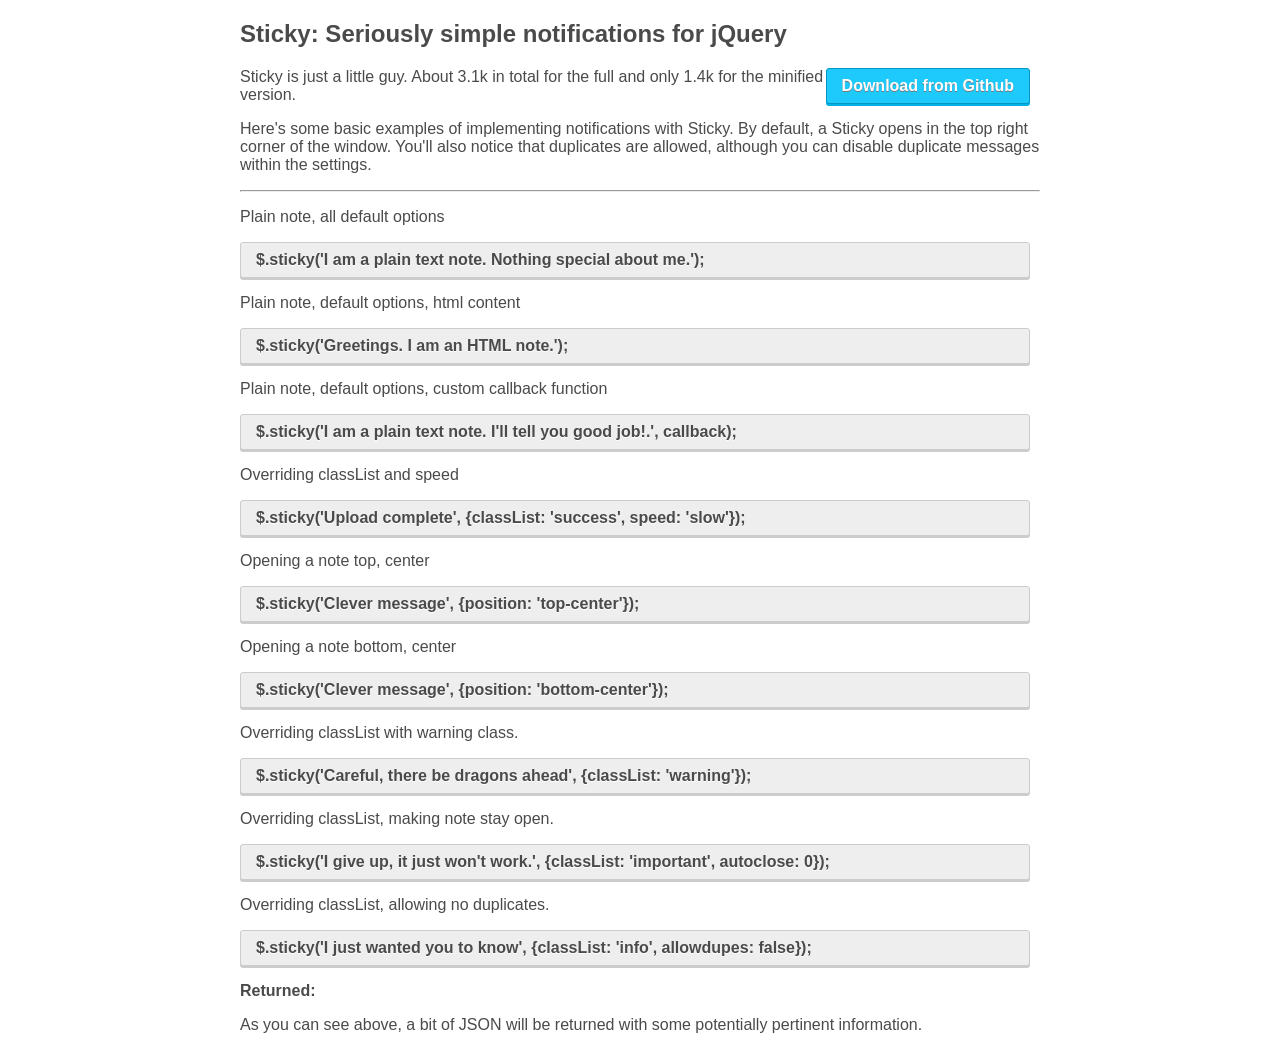
<file: app/webroot/js/lib/Sticky/index.html>
<!DOCTYPE html>
<html class="no-js" lang="en">
    <head>

        <meta charset='UTF-8'>

        <title>Sticky: Seriously simple notifications for jQuery</title>
        <!-- CSS -->
        <link href="demo.css" rel="stylesheet" type="text/css" />
        <link href="sticky.css" rel="stylesheet" type="text/css" />

        <!-- JavaScript -->
        <script type="text/javascript" src="//ajax.googleapis.com/ajax/libs/jquery/1.9.1/jquery.min.js"></script>
        <script src="sticky.min.js" type="text/javascript"></script>

    </head>
<body>
    <div>
        <h2>Sticky: Seriously simple notifications for jQuery</h2>

        <a href="https://github.com/commadelimited/Sticky" class="download" style="float: right;">Download from Github</a>

        <p>Sticky is just a little guy. About 3.1k in total for the full and only 1.4k for the minified version.</p>

        <p>Here's some basic examples of implementing notifications with Sticky. By default, a Sticky opens in the top right corner of the window. You'll also notice that duplicates are allowed, although you can disable duplicate messages within the settings.</p>

        <hr />

        <p>Plain note, all default options</p>
        <p class="tryit" id="plaintext">$.sticky('I am a plain text note. Nothing special about me.');</p>

        <p>Plain note, default options, html content</p>
        <p class="tryit" id="withhtml">$.sticky('<b>Greetings</b>. I am an HTML note.');</p>

        <p>Plain note, default options, custom callback function</p>
        <p class="tryit" id="callback">$.sticky('I am a plain text note. I'll tell you good job!.', callback);</p>

        <p>Overriding classList and speed</p>
        <p class="tryit" id="success">$.sticky('Upload complete', {classList: 'success', speed: 'slow'});</p>

        <p>Opening a note top, center</p>
        <p class="tryit" id="top-center">$.sticky('Clever message', {position: 'top-center'});</p>

        <p>Opening a note bottom, center</p>
        <p class="tryit" id="bottom-center">$.sticky('Clever message', {position: 'bottom-center'});</p>

        <p>Overriding classList with warning class.</p>
        <p class="tryit" id="warning">$.sticky('Careful, there be dragons ahead', {classList: 'warning'});</p>

        <p>Overriding classList, making note stay open.</p>
        <p class="tryit" id="important">$.sticky('I give up, it just won't work.', {classList: 'important', autoclose: 0});</p>

        <p>Overriding classList, allowing no duplicates.</p>
        <p class="tryit" id="info">$.sticky('I just wanted you to know', {classList: 'info', allowdupes: false});</p>

        <p><b>Returned: <span id="results" style="color:#eb5847;"></span></b></p>

        <p>As you can see above, a bit of JSON will be returned with some potentially pertinent information.</p>

        <style type="text/css">
            .success { background: #468847; color: #ffffff; }
            .warning { background: #f89406; color: #ffffff; }
            .important { background: #b94a48; color: #ffffff; }
            .info { background: #3a87ad; color: #ffffff; }
        </style>

        <script>
            $(function(){
                var defaults = {
                    position: 'top-right', // top-left, top-right, bottom-left, or bottom-right
                    speed: 'fast', // animations: fast, slow, or integer
                    allowdupes: true, // true or false
                    autoclose: 5000,  // delay in milliseconds. Set to 0 to remain open.
                    classList: '' // arbitrary list of classes. Suggestions: success, warning, important, or info. Defaults to ''.
                };

                function callback(r) {
                    $('#results').html(JSON.stringify(r));
                }

                $('#plaintext').click(function(){
                    $.sticky('I am a plain text note. Nothing special about me.', defaults, callback);
                });
                $('#withhtml').click(function(){
                    $.sticky('<b>Greetings</b>. I am an HTML note.')
                });
                $('#callback').click(function(){
                    $.sticky('I am a plain text note. I\'ll tell you good job!', function(){
                        alert("You did it! Great job!");
                    });
                });
                $('#success').click(function(){
                    $.sticky('Upload complete', $.extend({}, defaults, {classList: 'success', speed: 'slow'}), callback)
                });
                $('#top-center').click(function(){
                    $.sticky('Look at me ma! I\'m right in the center!', $.extend({}, defaults, {position: 'top-center'}))
                });
                $('#bottom-center').click(function(){
                    $.sticky('All the way at the bottom, but I\'m still in the center!', $.extend({}, defaults, {position: 'bottom-center'}))
                });
                $('#warning').click(function(){
                    $.sticky('Careful, there be dragons ahead', $.extend({}, defaults, {classList: 'warning'}), callback)
                });
                $('#important').click(function(){
                    $.sticky('I give up, it just won\'t work.', $.extend({}, defaults, {classList: 'important', autoclose: 0}), callback);
                });
                $('#info').click(function(){
                    $.sticky('I just wanted you to know', $.extend({}, defaults, {classList: 'info', allowdupes: false}), callback);
                });

            });
            function stickytester(note, options) {
                var o = $.extend({
                    'position': 'bottom-right', // top-left, top-right, bottom-left, or bottom-right
                    'speed' : 'fast', // animations: fast, slow, or integer
                    'allowdupes' : false, // true or false
                    'autoclose' : 0 // delay in milliseconds. Set to 0 to remain open.
                }, options);
                $.sticky(note, o, function(r) {
                    $('#results').html(JSON.stringify(r));
                });
            }
        </script>

    </div>
</body>
</html>
</file>
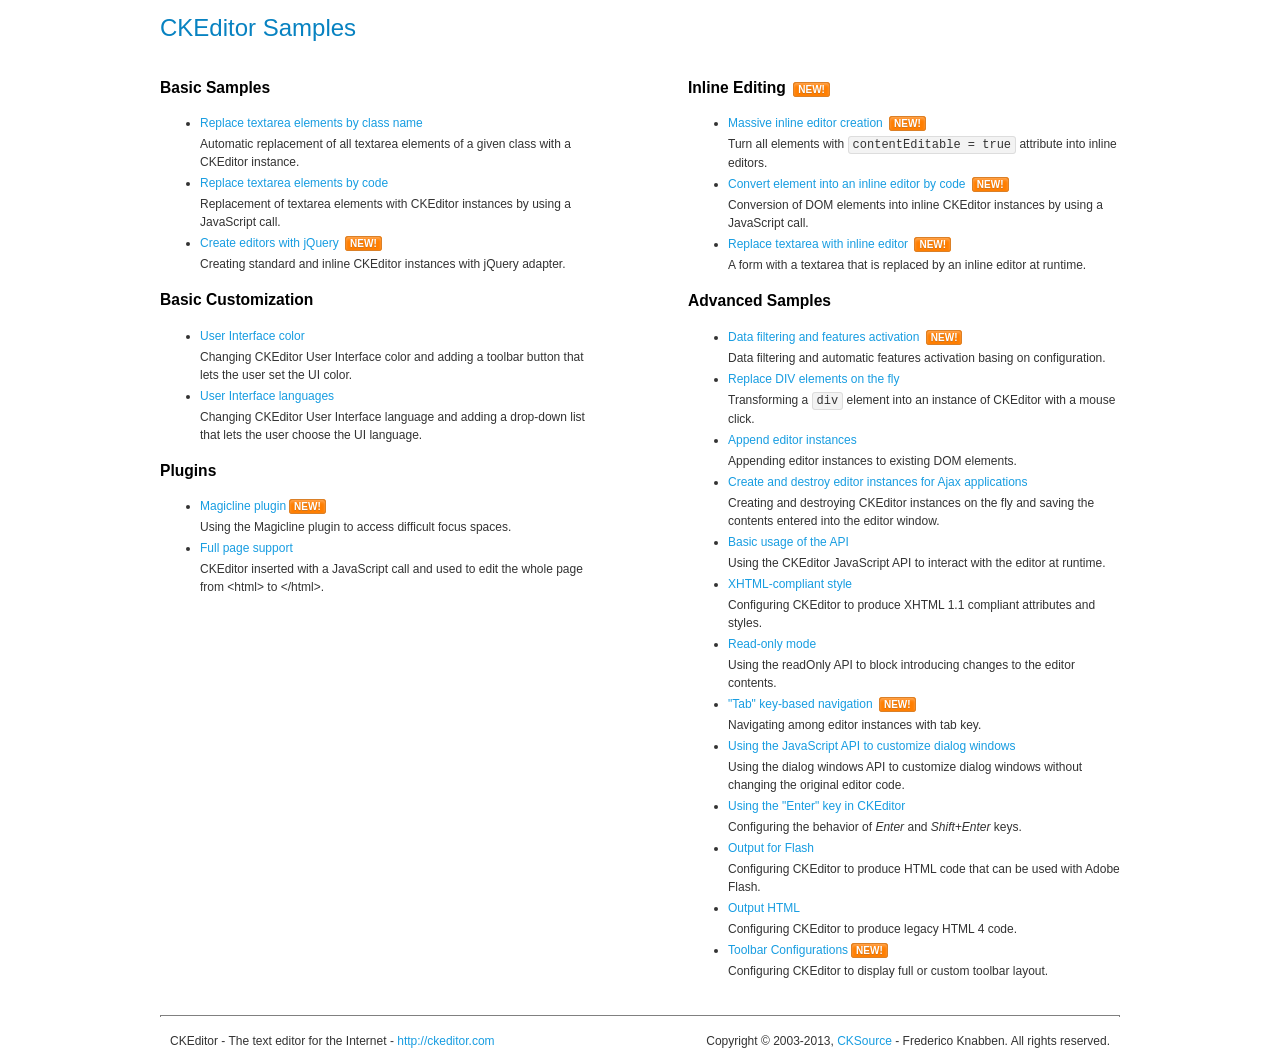
<file: app/webroot/js/lib/ckeditor/samples/index.html>
<!DOCTYPE html>
<!--
Copyright (c) 2003-2013, CKSource - Frederico Knabben. All rights reserved.
For licensing, see LICENSE.md or http://ckeditor.com/license
-->
<html>
<head>
	<title>CKEditor Samples</title>
	<meta charset="utf-8">
	<link rel="stylesheet" href="sample.css">
</head>
<body>
	<h1 class="samples">
		CKEditor Samples
	</h1>
	<div class="twoColumns">
		<div class="twoColumnsLeft">
			<h2 class="samples">
				Basic Samples
			</h2>
			<dl class="samples">
				<dt><a class="samples" href="replacebyclass.html">Replace textarea elements by class name</a></dt>
				<dd>Automatic replacement of all textarea elements of a given class with a CKEditor instance.</dd>

				<dt><a class="samples" href="replacebycode.html">Replace textarea elements by code</a></dt>
				<dd>Replacement of textarea elements with CKEditor instances by using a JavaScript call.</dd>

				<dt><a class="samples" href="jquery.html">Create editors with jQuery</a> <span class="new">New!</span></dt>
				<dd>Creating standard and inline CKEditor instances with jQuery adapter.</dd>
			</dl>

			<h2 class="samples">
				Basic Customization
			</h2>
			<dl class="samples">
				<dt><a class="samples" href="uicolor.html">User Interface color</a></dt>
				<dd>Changing CKEditor User Interface color and adding a toolbar button that lets the user set the UI color.</dd>

				<dt><a class="samples" href="uilanguages.html">User Interface languages</a></dt>
				<dd>Changing CKEditor User Interface language and adding a drop-down list that lets the user choose the UI language.</dd>
			</dl>


			<h2 class="samples">Plugins</h2>
<dl class="samples">
<dt><a class="samples" href="plugins/magicline/magicline.html">Magicline plugin</a><span class="new">New!</span></dt>
<dd>Using the Magicline plugin to access difficult focus spaces.</dd>

<dt><a class="samples" href="plugins/wysiwygarea/fullpage.html">Full page support</a></dt>
<dd>CKEditor inserted with a JavaScript call and used to edit the whole page from &lt;html&gt; to &lt;/html&gt;.</dd>
</dl>
		</div>
		<div class="twoColumnsRight">
			<h2 class="samples">
				Inline Editing <span class="new">New!</span>
			</h2>
			<dl class="samples">
				<dt><a class="samples" href="inlineall.html">Massive inline editor creation</a> <span class="new">New!</span></dt>
				<dd>Turn all elements with <code>contentEditable = true</code> attribute into inline editors.</dd>

				<dt><a class="samples" href="inlinebycode.html">Convert element into an inline editor by code</a> <span class="new">New!</span></dt>
				<dd>Conversion of DOM elements into inline CKEditor instances by using a JavaScript call.</dd>

				<dt><a class="samples" href="inlinetextarea.html">Replace textarea with inline editor</a> <span class="new">New!</span></dt>
				<dd>A form with a textarea that is replaced by an inline editor at runtime.</dd>

				
			</dl>

			<h2 class="samples">
				Advanced Samples
			</h2>
			<dl class="samples">
				<dt><a class="samples" href="datafiltering.html">Data filtering and features activation</a> <span class="new">New!</span></dt>
				<dd>Data filtering and automatic features activation basing on configuration.</dd>

				<dt><a class="samples" href="divreplace.html">Replace DIV elements on the fly</a></dt>
				<dd>Transforming a <code>div</code> element into an instance of CKEditor with a mouse click.</dd>

				<dt><a class="samples" href="appendto.html">Append editor instances</a></dt>
				<dd>Appending editor instances to existing DOM elements.</dd>

				<dt><a class="samples" href="ajax.html">Create and destroy editor instances for Ajax applications</a></dt>
				<dd>Creating and destroying CKEditor instances on the fly and saving the contents entered into the editor window.</dd>

				<dt><a class="samples" href="api.html">Basic usage of the API</a></dt>
				<dd>Using the CKEditor JavaScript API to interact with the editor at runtime.</dd>

				<dt><a class="samples" href="xhtmlstyle.html">XHTML-compliant style</a></dt>
				<dd>Configuring CKEditor to produce XHTML 1.1 compliant attributes and styles.</dd>

				<dt><a class="samples" href="readonly.html">Read-only mode</a></dt>
				<dd>Using the readOnly API to block introducing changes to the editor contents.</dd>

				<dt><a class="samples" href="tabindex.html">"Tab" key-based navigation</a> <span class="new">New!</span></dt>
				<dd>Navigating among editor instances with tab key.</dd>


				
<dt><a class="samples" href="plugins/dialog/dialog.html">Using the JavaScript API to customize dialog windows</a></dt>
<dd>Using the dialog windows API to customize dialog windows without changing the original editor code.</dd>

<dt><a class="samples" href="plugins/enterkey/enterkey.html">Using the &quot;Enter&quot; key in CKEditor</a></dt>
<dd>Configuring the behavior of <em>Enter</em> and <em>Shift+Enter</em> keys.</dd>

<dt><a class="samples" href="plugins/htmlwriter/outputforflash.html">Output for Flash</a></dt>
<dd>Configuring CKEditor to produce HTML code that can be used with Adobe Flash.</dd>

<dt><a class="samples" href="plugins/htmlwriter/outputhtml.html">Output HTML</a></dt>
<dd>Configuring CKEditor to produce legacy HTML 4 code.</dd>

<dt><a class="samples" href="plugins/toolbar/toolbar.html">Toolbar Configurations</a><span class="new">New!</span></dt>
<dd>Configuring CKEditor to display full or custom toolbar layout.</dd>

			</dl>
		</div>
	</div>
	<div id="footer">
		<hr>
		<p>
			CKEditor - The text editor for the Internet - <a class="samples" href="http://ckeditor.com/">http://ckeditor.com</a>
		</p>
		<p id="copy">
			Copyright &copy; 2003-2013, <a class="samples" href="http://cksource.com/">CKSource</a> - Frederico Knabben. All rights reserved.
		</p>
	</div>
</body>
</html>
</file>
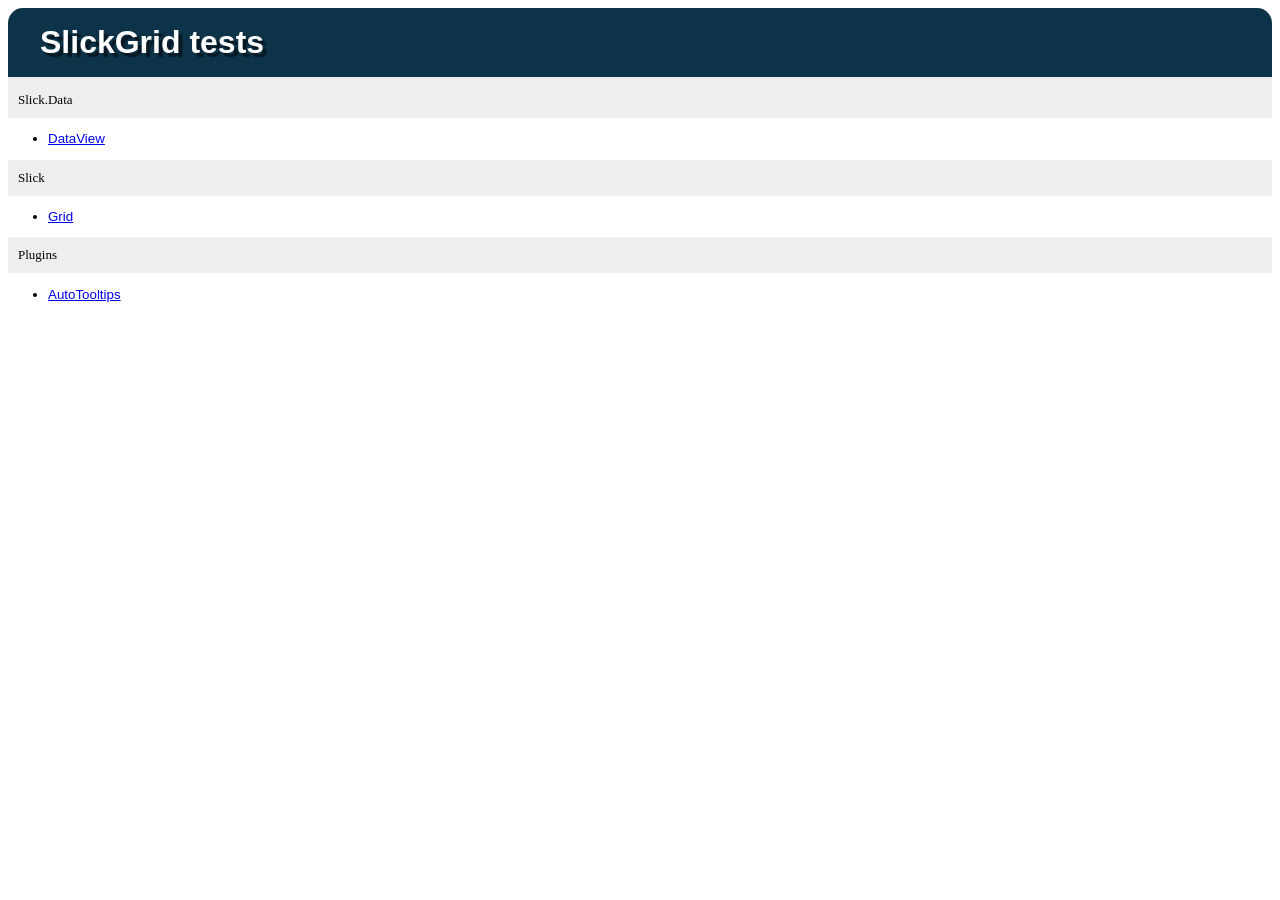
<file: app/webroot/js/lib/slickGrid/tests/index.html>
<!DOCTYPE html>
<html>
<head>
	<title>SlickGrid tests</title>
	<link rel="stylesheet" href="../lib/qunit.css" type="text/css"/>
	<style type="text/css">
		ul { font-family: 'trebuchet ms', verdana, arial; }
		h2, ul {font-size: 10pt; }
		h2 {
			background-color:#EEEEEE;
			color:black;
			font-size:small;
			font-weight:normal;
			margin:0;
			padding:10px;
		}
	</style>    
</head>
<body>
	
	<h1 id="qunit-header">SlickGrid tests</h1>
	<h2 id="qunit-banner"></h2>
	
	<h2>Slick.Data</h2>
	<ul>
		<li><a href="dataview/index.html">DataView</a></li>
	</ul>
	
	<h2>Slick</h2>
	<ul>
		<li><a href="grid/index.html">Grid</a></li>
	</ul>
	
	<h2>Plugins</h2>
	<ul>
		<li><a href="plugins/autotooltips.html">AutoTooltips</a></li>
	</ul>
	
</body>
</html>
</file>
<file: app/webroot/js/lib/Sticky/demo.css>
/* Global */

body {
	background: #fff;
	color: #4a4a4a;
	font-family: "Quattrocento Sans", Arial, sans-serif;
	margin: 0;
	padding: 0;
}

body > div {
	width: 800px;
	margin: 0 auto;
}


/* Buttons */

.tryit {
	background: #eee;
	border: 1px solid #ccc;
	border-radius: 3px;
	-moz-box-shadow: 0 2px rgba(0,0,0,0.2);
	-webkit-box-shadow: 0 2px rgba(0,0,0,0.2);
	box-shadow: 0 2px rgba(0,0,0,0.2);
	cursor: pointer;
	font-size: 16px;
	font-weight: bold;
	margin: 5px 10px 10px 0;
	padding: 8px 15px;
	position: relative;
	text-decoration: none;
	text-shadow: 0 1px 0 #fff;
}

.tryit:hover {
	background: #fafafa;
}

.tryit:active {
	box-shadow: none;
	top: 2px;
}

a.download {
	background: #1EC9FC;
	border: 1px solid #0396c2;
	border-radius: 3px;
	-moz-box-shadow: 0 2px #04b0e3;
	-webkit-box-shadow: 0 2px #04b0e3;
	box-shadow: 0 2px #04b0e3;
	color: #fff;
	cursor: pointer;
	display: inline-block;
	font-size: 16px;
	font-weight: bold;
	margin: 0 10px 10px 0;
	padding: 8px 15px;
	position: relative;
	text-decoration: none;
	text-shadow: 0 1px 0 #777;
}

a.download:hover {
	background: #40d1fc;
}

a.download:active {
	box-shadow: none;
	top: 2px;
}
</file>
<file: app/webroot/js/lib/Sticky/sticky.css>
.stickyNote-queue { z-index: 100; position: fixed; background: #fff; border: 1px solid #999999; -moz-box-shadow: 0 0 5px #bbb; -webkit-box-shadow: 0 0 5px #bbb; box-shadow: 0 0 5px #bbb; width: 250px; overflow: hidden; }
.stickyNote-note { padding-right: 20px; margin: 0; }
.stickyNote { font-size: 12px; color: #333; display: none; padding: 10px 20px 10px 10px; position: relative; }
.stickyNote-close { position: absolute; top: 9px; right: 8px; }
.top-right { right: 20px }
.top-center { top: -2px; left: 50%; margin-left: -125px; }
.top-left { left: 20px }
.top-right, .top-center, .top-left { top: -2px }
.bottom-right { right: 20px }
.bottom-center { bottom: -2px; left: 50%; margin-left: -125px; }
.bottom-left { left: 20px }
.bottom-right, .bottom-center, .bottom-left { bottom: -2px }
.stickyNote + .stickyNote { border-top: 1px solid #ccc }

.stickyNote-success{background-color:#dff0d8;border-left:4px solid #a3d48e}
.stickyNote-info{background-color:#d9edf7;border-left:4px solid #85c5e5}
.stickyNote-warning{background-color:#f9edbe;border-left:4px solid #f0c36d}
.stickyNote-important{background-color:#f2dede;border-left:4px solid #d59595}
</file>
<file: app/webroot/js/lib/ckeditor/samples/sample.css>
/*
Copyright (c) 2003-2013, CKSource - Frederico Knabben. All rights reserved.
For licensing, see LICENSE.md or http://ckeditor.com/license
*/

html, body, h1, h2, h3, h4, h5, h6, div, span, blockquote, p, address, form, fieldset, img, ul, ol, dl, dt, dd, li, hr, table, td, th, strong, em, sup, sub, dfn, ins, del, q, cite, var, samp, code, kbd, tt, pre
{
	line-height: 1.5em;
}

body
{
	padding: 10px 30px;
}

input, textarea, select, option, optgroup, button, td, th
{
	font-size: 100%;
}

pre, code, kbd, samp, tt
{
	font-family: monospace,monospace;
	font-size: 1em;
}

body {
    width: 960px;
    margin: 0 auto;
}

code
{
	background: #f3f3f3;
	border: 1px solid #ddd;
	padding: 1px 4px;

	-moz-border-radius: 3px;
	-webkit-border-radius: 3px;
	border-radius: 3px;
}

abbr
{
	border-bottom: 1px dotted #555;
	cursor: pointer;
}

.new
{
	background: #FF7E00;
	border: 1px solid #DA8028;
	color: #fff;
	font-size: 10px;
	font-weight: bold;
	padding: 1px 4px;
	text-shadow: 0 1px 0 #C97626;
	text-transform: uppercase;
	margin: 0 0 0 3px;

	-moz-border-radius: 3px;
	-webkit-border-radius: 3px;
	border-radius: 3px;

	-moz-box-shadow: 0 2px 3px 0 #FFA54E inset;
	-webkit-box-shadow: 0 2px 3px 0 #FFA54E inset;
	box-shadow: 0 2px 3px 0 #FFA54E inset;
}

h1.samples
{
	color: #0782C1;
	font-size: 200%;
	font-weight: normal;
	margin: 0;
	padding: 0;
}

h1.samples a
{
	color: #0782C1;
	text-decoration: none;
	border-bottom: 1px dotted #0782C1;
}

.samples a:hover
{
	border-bottom: 1px dotted #0782C1;
}

h2.samples
{
	color: #000000;
	font-size: 130%;
	margin: 15px 0 0 0;
	padding: 0;
}

p, blockquote, address, form, pre, dl, h1.samples, h2.samples
{
	margin-bottom: 15px;
}

ul.samples
{
	margin-bottom: 15px;
}

.clear
{
	clear: both;
}

fieldset
{
	margin: 0;
	padding: 10px;
}

body, input, textarea
{
	color: #333333;
	font-family: Arial, Helvetica, sans-serif;
}

body
{
	font-size: 75%;
}

a.samples
{
	color: #189DE1;
	text-decoration: none;
}

form
{
	margin: 0;
	padding: 0;
}

pre.samples
{
	background-color: #F7F7F7;
	border: 1px solid #D7D7D7;
	overflow: auto;
	padding: 0.25em;
	white-space: pre-wrap; /* CSS 2.1 */
	word-wrap: break-word; /* IE7 */
	-moz-tab-size: 4;
	-o-tab-size: 4;
	-webkit-tab-size: 4;
	tab-size: 4;
}

#footer
{
	clear: both;
	padding-top: 10px;
}

#footer hr
{
	margin: 10px 0 15px 0;
	height: 1px;
	border: solid 1px gray;
	border-bottom: none;
}

#footer p
{
	margin: 0 10px 10px 10px;
	float: left;
}

#footer #copy
{
	float: right;
}

#outputSample
{
	width: 100%;
	table-layout: fixed;
}

#outputSample thead th
{
	color: #dddddd;
	background-color: #999999;
	padding: 4px;
	white-space: nowrap;
}

#outputSample tbody th
{
	vertical-align: top;
	text-align: left;
}

#outputSample pre
{
	margin: 0;
	padding: 0;
}

.description
{
	border: 1px dotted #B7B7B7;
	margin-bottom: 10px;
	padding: 10px 10px 0;
	overflow: hidden;
}

label
{
	display: block;
	margin-bottom: 6px;
}

/**
 *	CKEditor editables are automatically set with the "cke_editable" class
 *	plus cke_editable_(inline|themed) depending on the editor type.
 */

/* Style a bit the inline editables. */
.cke_editable.cke_editable_inline
{
	cursor: pointer;
}

/* Once an editable element gets focused, the "cke_focus" class is
   added to it, so we can style it differently. */
.cke_editable.cke_editable_inline.cke_focus
{
	box-shadow: inset 0px 0px 20px 3px #ddd, inset 0 0 1px #000;
	outline: none;
	background: #eee;
	cursor: text;
}

/* Avoid pre-formatted overflows inline editable. */
.cke_editable_inline pre
{
	white-space: pre-wrap;
	word-wrap: break-word;
}

/**
 *	Samples index styles.
 */

.twoColumns,
.twoColumnsLeft,
.twoColumnsRight
{
	overflow: hidden;
}

.twoColumnsLeft,
.twoColumnsRight
{
	width: 45%;
}

.twoColumnsLeft
{
	float: left;
}

.twoColumnsRight
{
	float: right;
}

dl.samples
{
	padding: 0 0 0 40px;
}
dl.samples > dt
{
	display: list-item;
	list-style-type: disc;
	list-style-position: outside;
	margin: 0 0 3px;
}
dl.samples > dd
{
	margin: 0 0 3px;
}
.warning
{
    color: #ff0000;
	background-color: #FFCCBA;
    border: 2px dotted #ff0000;
	padding: 15px 10px;
	margin: 10px 0;
}

/* Used on inline samples */

blockquote
{
	font-style: italic;
	font-family: Georgia, Times, "Times New Roman", serif;
	padding: 2px 0;
	border-style: solid;
	border-color: #ccc;
	border-width: 0;
}

.cke_contents_ltr blockquote
{
	padding-left: 20px;
	padding-right: 8px;
	border-left-width: 5px;
}

.cke_contents_rtl blockquote
{
	padding-left: 8px;
	padding-right: 20px;
	border-right-width: 5px;
}

img.right {
    border: 1px solid #ccc;
    float: right;
    margin-left: 15px;
    padding: 5px;
}

img.left {
    border: 1px solid #ccc;
    float: left;
    margin-right: 15px;
    padding: 5px;
}
</file>
<file: app/webroot/js/lib/slickGrid/lib/qunit.css>
ol#qunit-tests {
	font-family:"Helvetica Neue Light", "HelveticaNeue-Light", "Helvetica Neue", Calibri, Helvetica, Arial;
	margin:0;
	padding:0;
	list-style-position:inside;

	font-size: smaller;
}
ol#qunit-tests li{
	padding:0.4em 0.5em 0.4em 2.5em;
	border-bottom:1px solid #fff;
	font-size:small;
	list-style-position:inside;
}
ol#qunit-tests li ol{
	box-shadow: inset 0px 2px 13px #999;
	-moz-box-shadow: inset 0px 2px 13px #999;
	-webkit-box-shadow: inset 0px 2px 13px #999;
	margin-top:0.5em;
	margin-left:0;
	padding:0.5em;
	background-color:#fff;
	border-radius:15px;
	-moz-border-radius: 15px;
	-webkit-border-radius: 15px;
}
ol#qunit-tests li li{
	border-bottom:none;
	margin:0.5em;
	background-color:#fff;
	list-style-position: inside;
	padding:0.4em 0.5em 0.4em 0.5em;
}

ol#qunit-tests li li.pass{
	border-left:26px solid #C6E746;
	background-color:#fff;
	color:#5E740B;
	}
ol#qunit-tests li li.fail{
	border-left:26px solid #EE5757;
	background-color:#fff;
	color:#710909;
}
ol#qunit-tests li.pass{
	background-color:#D2E0E6;
	color:#528CE0;
}
ol#qunit-tests li.fail{
	background-color:#EE5757;
	color:#000;
}
ol#qunit-tests li strong {
	cursor:pointer;
}
h1#qunit-header{
	background-color:#0d3349;
	margin:0;
	padding:0.5em 0 0.5em 1em;
	color:#fff;
	font-family:"Helvetica Neue Light", "HelveticaNeue-Light", "Helvetica Neue", Calibri, Helvetica, Arial;
	border-top-right-radius:15px;
	border-top-left-radius:15px;
	-moz-border-radius-topright:15px;
	-moz-border-radius-topleft:15px;
	-webkit-border-top-right-radius:15px;
	-webkit-border-top-left-radius:15px;
	text-shadow: rgba(0, 0, 0, 0.5) 4px 4px 1px;
}
h2#qunit-banner{
	font-family:"Helvetica Neue Light", "HelveticaNeue-Light", "Helvetica Neue", Calibri, Helvetica, Arial;
	height:5px;
	margin:0;
	padding:0;
}
h2#qunit-banner.qunit-pass{
	background-color:#C6E746;
}
h2#qunit-banner.qunit-fail, #qunit-testrunner-toolbar {
	background-color:#EE5757;
}
#qunit-testrunner-toolbar {
	font-family:"Helvetica Neue Light", "HelveticaNeue-Light", "Helvetica Neue", Calibri, Helvetica, Arial;
	padding:0;
	/*width:80%;*/
	padding:0em 0 0.5em 2em;
	font-size: small;
}
h2#qunit-userAgent {
	font-family:"Helvetica Neue Light", "HelveticaNeue-Light", "Helvetica Neue", Calibri, Helvetica, Arial;
	background-color:#2b81af;
	margin:0;
	padding:0;
	color:#fff;
	font-size: small;
	padding:0.5em 0 0.5em 2.5em;
	text-shadow: rgba(0, 0, 0, 0.5) 2px 2px 1px;
}
p#qunit-testresult{
	font-family:"Helvetica Neue Light", "HelveticaNeue-Light", "Helvetica Neue", Calibri, Helvetica, Arial;
	margin:0;
	font-size: small;
	color:#2b81af;
	border-bottom-right-radius:15px;
	border-bottom-left-radius:15px;
	-moz-border-radius-bottomright:15px;
	-moz-border-radius-bottomleft:15px;
	-webkit-border-bottom-right-radius:15px;
	-webkit-border-bottom-left-radius:15px;
	background-color:#D2E0E6;
	padding:0.5em 0.5em 0.5em 2.5em;
}
strong b.fail{
	color:#710909;
	}
strong b.pass{
	color:#5E740B;
	}
</file>
